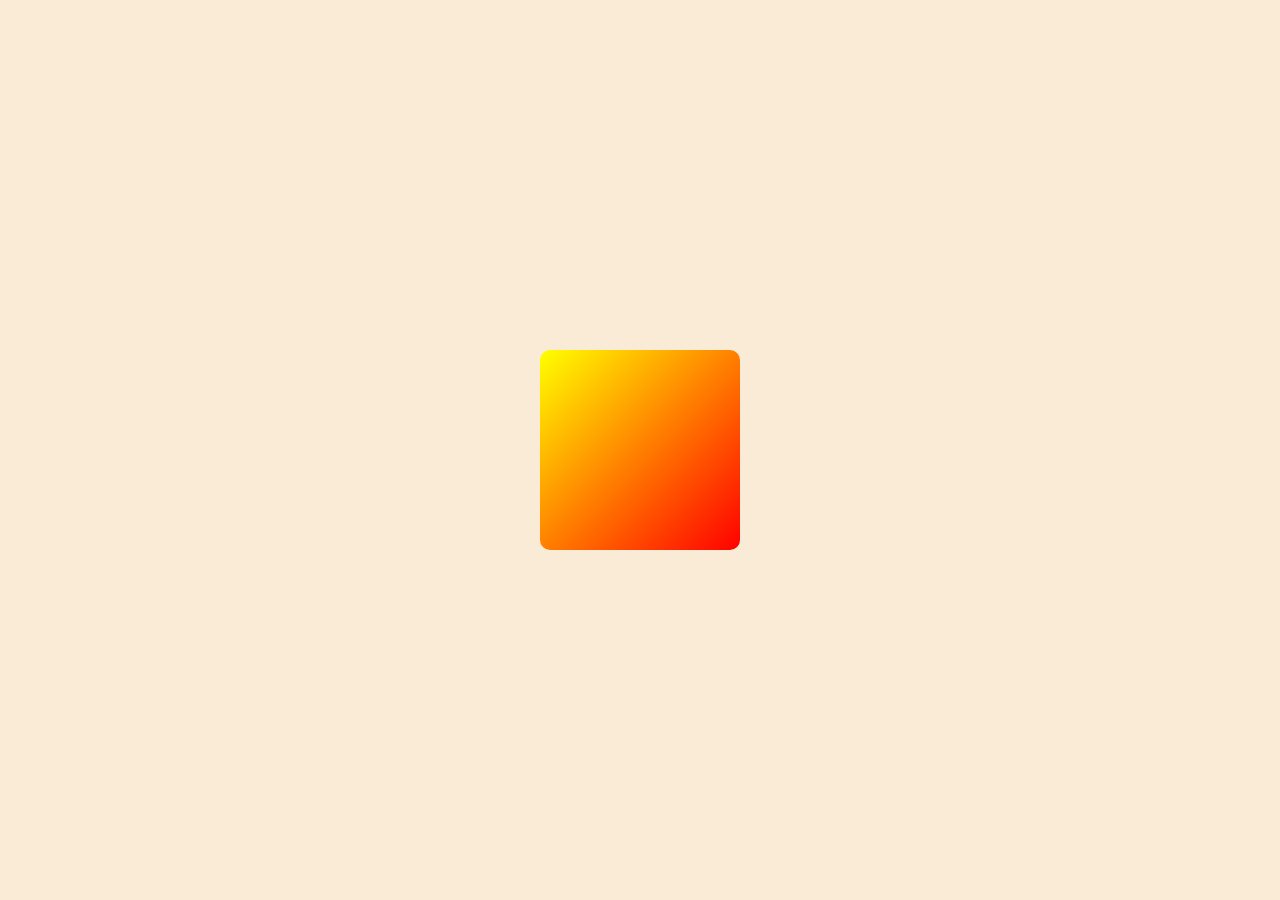
<file: DAY-1/index.html>
<!-- tags in html
 1. closing tag - <p.>............</p.
 2. Self closing - <br/> tag -->



<!DOCTYPE html>
<html lang="en">

<head>
    <meta charset="UTF-8">
    <meta name="viewport" content="width=device-width, initial-scale=1.0">
    <title>Day - 1 </title>
    <style>
        .box {
            background: linear-gradient(-45deg, red, yellow);
            width: 200px;
            height: 200px;
            border-radius: 10px;
            margin-left: 50%;
            margin-top: 50vh;
            transform: translate(-50%, -50%);
            transition: 1s;
            transition: margin-top 1s;
        }

        .box:hover {
            scale: 1;
            margin-top: calc(50vh + 130px);
            background: linear-gradient(-45deg, yellow, red);

        }
    </style>
</head>

<body style="background-color: antiquewhite;">

    <div class="box">
        <!-- <h1 class="name">Himanshu</h1> -->
    </div>

</body>

</html>
</file>
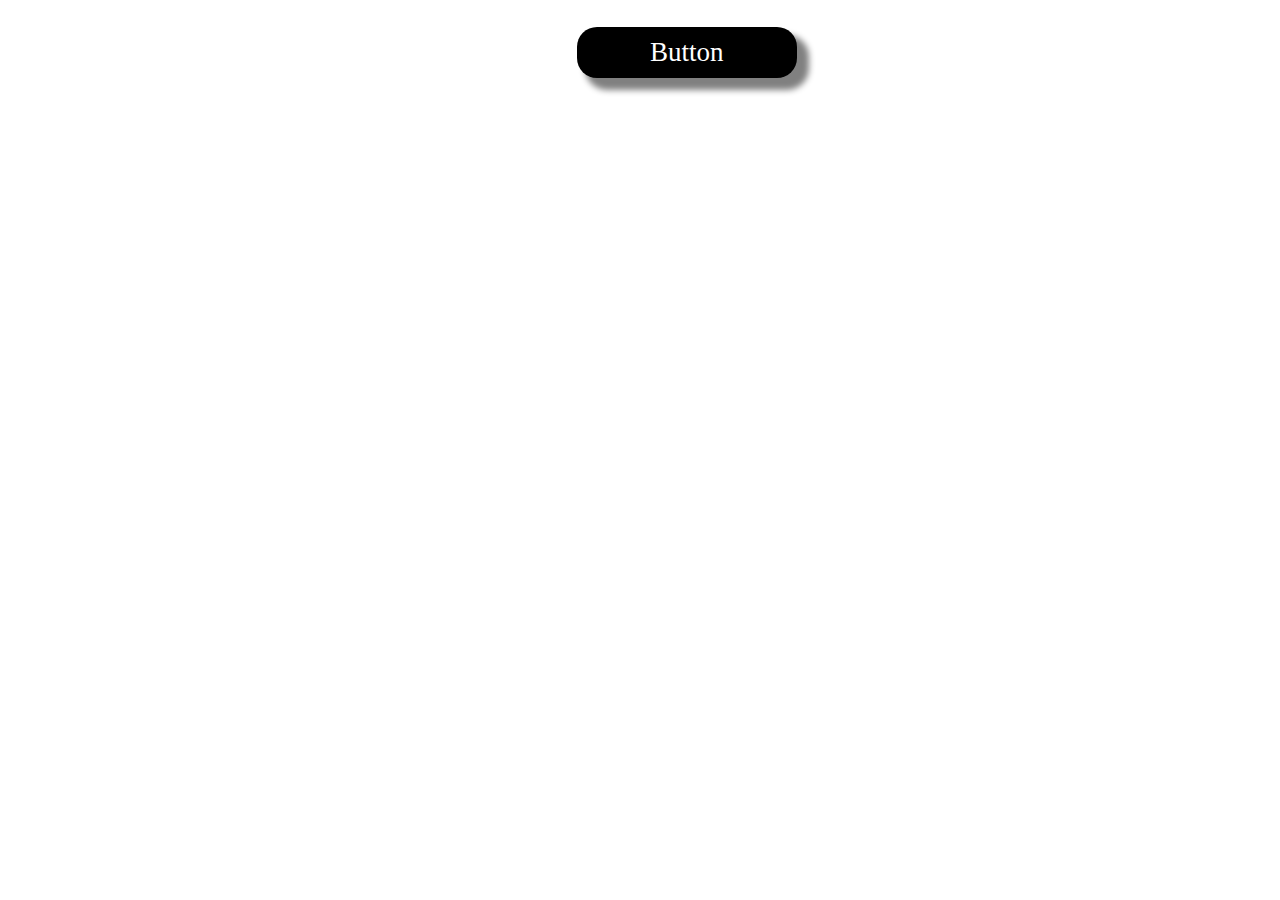
<file: Day-2/index.html>
<!DOCTYPE html>
<html lang="en">

<head>
    <meta charset="UTF-8">
    <meta name="viewport" content="width=device-width, initial-scale=1.0">
    <title>Document</title>
</head>
<style>
    .btn {
        border-radius: 20px;
        width: 200px;
        font-size: 27px;
        color: white;
        background-color: black;
        text-align: center;
        padding: 10px 10px;
        box-shadow: 10px 10px 6px 2px grey;
        margin-left: 45%;

    }

    .btn:active {
        transform: translateX(-6px) translateY(-6px);
        box-shadow: 0 0;
    }
</style>

<body>

    <p class="btn">Button</p>

</body>

</html>


<!-- kya hum shadow ko gradiant color de skte hai

aap jb bhi click kroge btn piche ja rha hai... text ka color bhi change hona chhahiye

aapko box bnana hai.. 300 X 300 px.. center me... p tag me hello all.. hello all ko center me krna hai -->
</file>
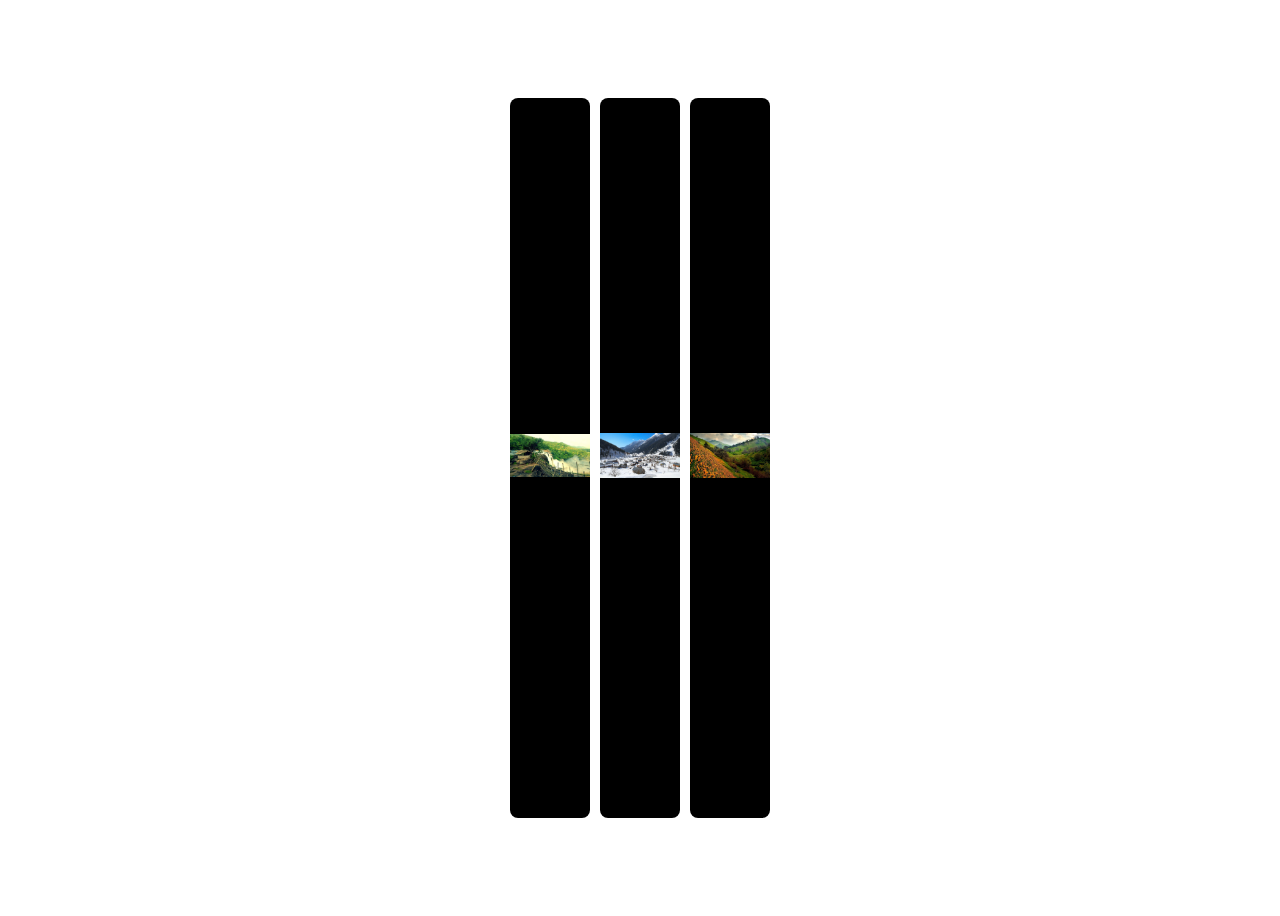
<file: Day-3/index.html>
<!DOCTYPE html>
<html lang="en">

<head>
    <meta charset="UTF-8">
    <meta name="viewport" content="width=device-width, initial-scale=1.0">
    <title>Home - Billu</title>
    <link rel="stylesheet" href="./style.css">
</head>

<body>
    <!-- <div class="box">
        <div class="inner-box">

        </div>
    </div> -->

    <!-- <div class="overlay">
        <span class="loader"></span>    
    </div> -->

    <div class="container">
        <div class="box">
            <div class="inner-box">
                <img src="./Images/kerala.jpg" alt="img">
            </div>
        </div>
        <div class="box">
            <div class="inner-box">
                <img src="./Images/snow-valley.jpg" alt="img">
            </div>
        </div>
        <div class="box">
            <div class="inner-box">
                <img src="./Images/valley.jpg" alt="img">
            </div>
        </div>
        <!-- <div class="box">2</div>
        <div class="box">3</div>
        <div class="box">4</div> -->
    </div>
</body>

</html>
</file>
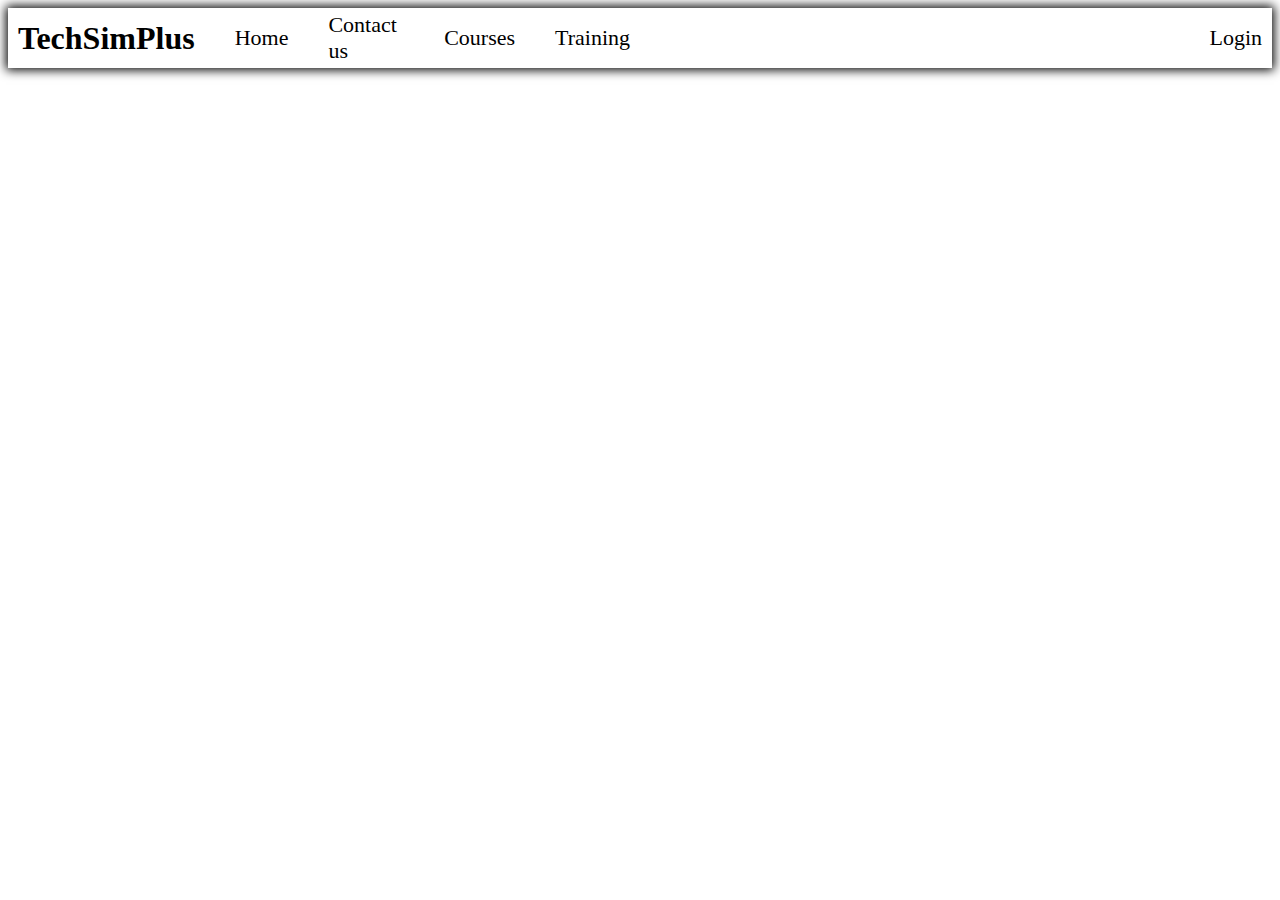
<file: Day-5/index.html>
<!DOCTYPE html>

<head>
    <meta charset="UTF-8">
    <meta name="viewport" content="width=device-width, initial-scale=1.0">
    <title>Header</title>
    <link rel="stylesheet" href="style.css">
</head>

<body>
    <div class="header">
        <div class="box">
            <div class="inner-box">
                <h1>TechSimPlus</h1>
            </div>
            <div class="inner-box">
                <p>Home</p>
            </div>
            <div class="inner-box">
                <p>Contact us</p>
            </div>
            <div class="inner-box">
                <p>Courses</p>
            </div>
            <div class="inner-box">
                <p>Training</p>
            </div>

        </div>

        <div class="box box-2">
            <div class="inner-box">
                <p>Login</p>
            </div>
        </div>

    </div>
    <script src="./script.js"></script>
</body>

</!DOCTYPE>
</file>
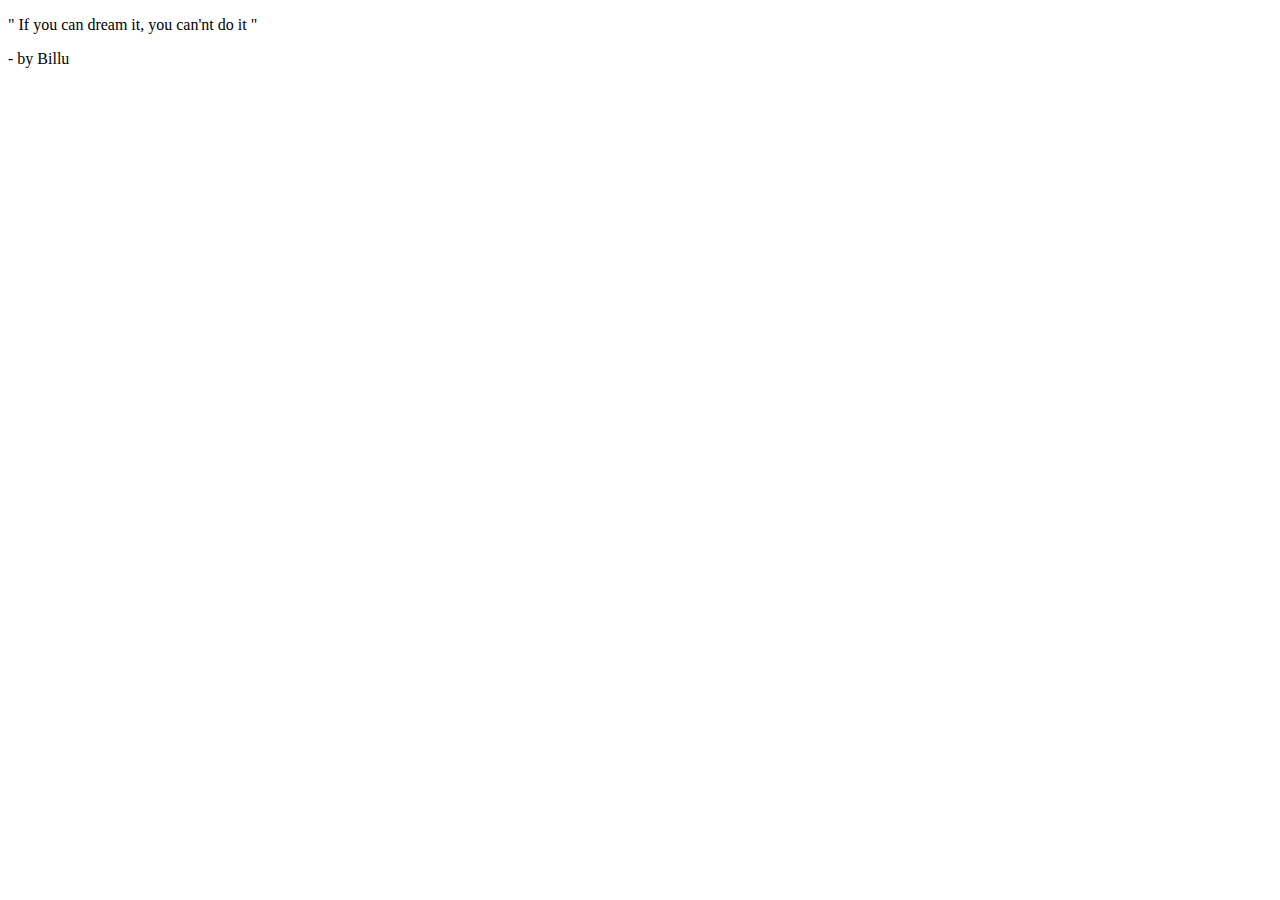
<file: Day-3/home.html>
<!DOCTYPE html>
<html lang="en">

<head>
    <meta charset="UTF-8">
    <meta name="viewport" content="width=device-width, initial-scale=1.0">
    <title>Document</title>
    <link rel="stylesheet" href="./style.css" />
</head>

<body>

    <p class="billu">" If you can dream it, you can'nt do it "</p>
    <p class="right">- by Billu</p>
</body>

</html>
</file>
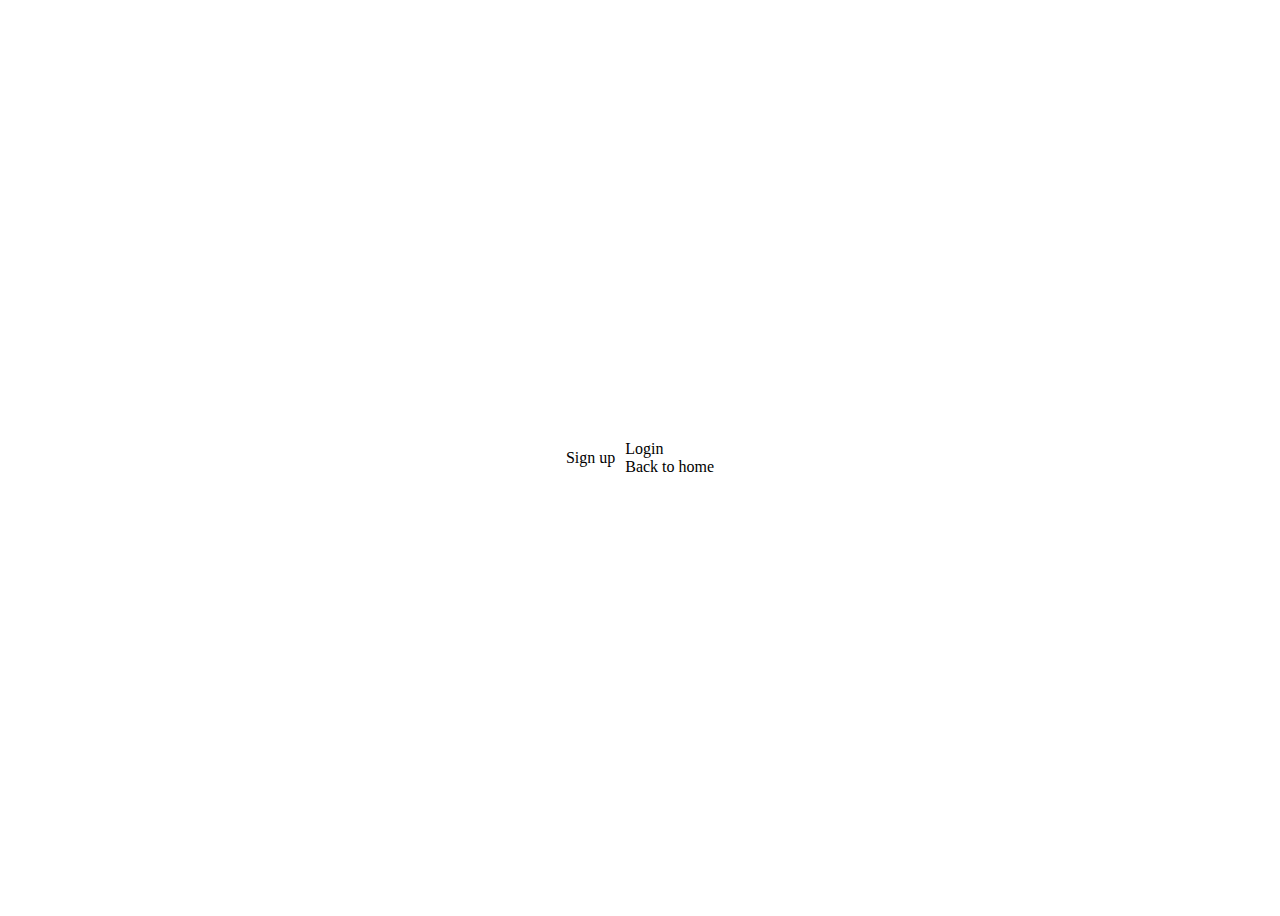
<file: Day-3/task1.html>
<!DOCTYPE html>
<html lang="en">

<head>
    <meta charset="UTF-8">
    <meta name="viewport" content="width=device-width, initial-scale=1.0">
    <title>Task 1 - Flex box</title>
    <link rel="stylesheet" href="style.css">
</head>

<body>
    <div class="container">
        <div class="box1">Sign up</div>
        <div class="box2">
            <div class="inner-box">Login</div>
            <div class="inner-box">Back to home</div>
        </div>
    </div>

</body>

</html>
</file>
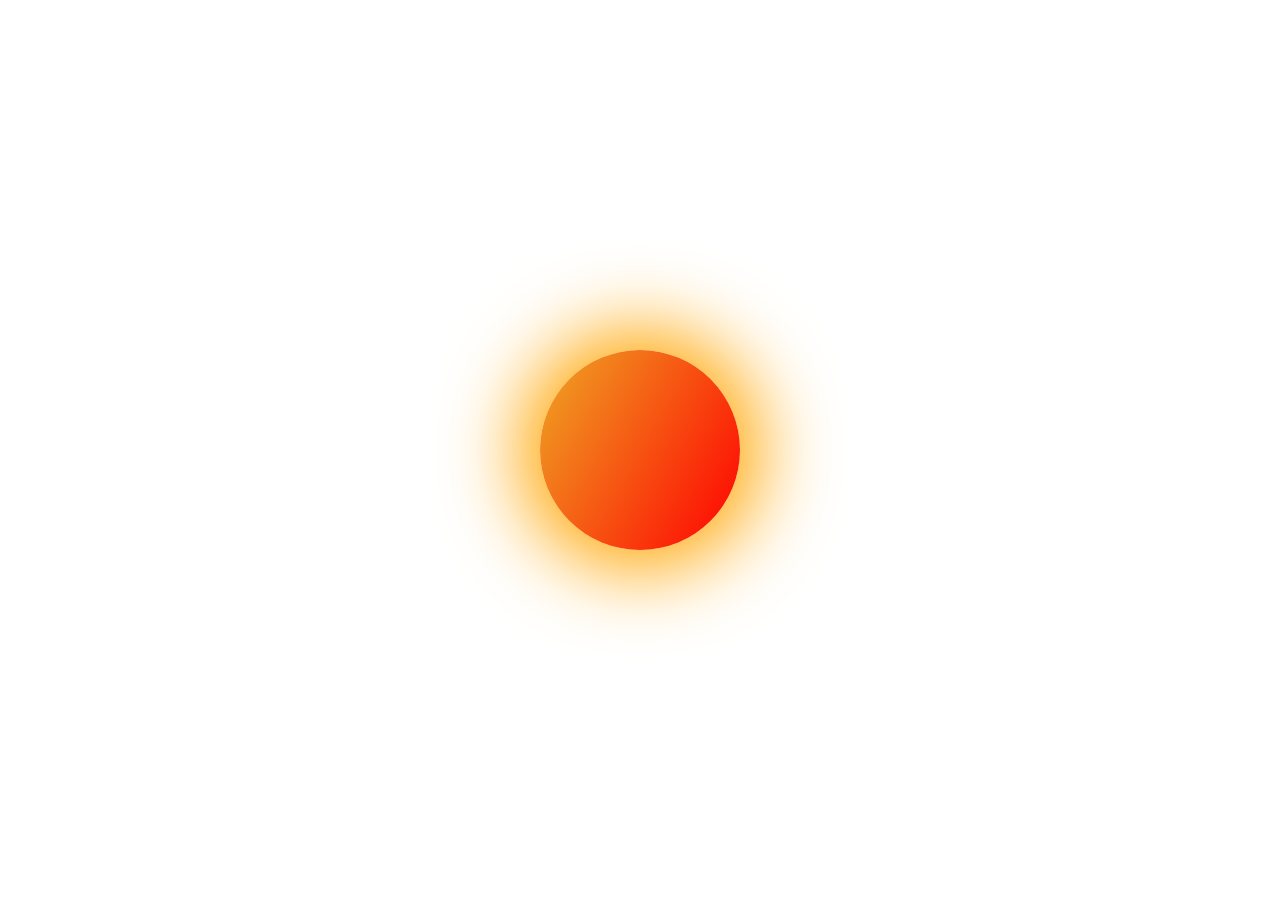
<file: Day-4/sun.html>
<html>
<html lang="en">

<head>
    <meta charset="UTF-8">
    <meta name="viewport" content="width=device-width, initial-scale=1.0">
    <title>Sun</title>
    <link rel="stylesheet" href="./sun.css">
</head>

<body>
    <div class="box">
        <div class="sun"></div>

    </div>

</body>

</html>
</file>
<file: Day-3/style.css>
/* .billu{
    color: red;
    font-size: 50px;
    text-align: center;
}
.right
{
    margin-left: 70%;
} */

/* body{
    background-color: rgb(162, 195, 224);
} */
/* .box{   
    background-color:rgb(53, 52, 21);
    width: 500px;
    height: 500px;
    position: absolute;
    
}
.inner-box{
    background-color:rgb(216, 112, 100);
    width: 50%;
    height: 50%;
    margin-left: 50%;
    margin-top: 50%;
    position: relative;
    transform: translate(-50%, -50%);
} */

/* .overlay{
    width: 100%;
    height: 100vh;
    background-color: black;
    display: flex;
    justify-content: center;
    align-items: center;
}

.loader {
    width: 48px;
    height: 48px;
    border: 3px solid #FFF;
    border-radius: 50%;
    display: inline-block;
    position: relative;
    box-sizing: border-box;
    animation: rotation 1s linear infinite;
  } 
  .loader::after {
    content: '';  
    box-sizing: border-box;
    position: absolute;
    left: 50%;
    top: 50%;
    transform: translate(-50%, -50%);
    width: 56px;
    height: 56px;
    border-radius: 50%;
    border: 3px solid transparent;
    border-bottom-color: #FF3D00;
  }
  
  @keyframes rotation {
    0% {
      transform: rotate(0deg);
    }
    100% {
      transform: rotate(360deg);
    }
  }  */

  .container{
    height: 100vh;
    display: flex;
    justify-content: center;
    align-items: center;
    gap: 10px ;
    
  }

.box{
    background-color: black;
    color: white;
    font-size: 20px;
    width: 80px;
    height: 80vh;
    border-radius: 8px;
    display: flex;
    justify-content: center;
    align-items: center;
    transition: 1s;

}

.box img{
    width: 100%;
    position: relative;
}


.box:hover{
    width: 100%;
    
}


/* 

flex box

 display: flex
 flex-direction: row | column | row-reverse | column-reverse
 jsutify-content : center | flex-start | flex-end | space-between | space-around | space-evenly | base-line
 align-items:  center | flex-start | flex-end | space-between | space-around | space-evenly | base-line



*/




/*

home work

1. create a container
2. make three button login, signup, back to home


*/

/* body{
  display: flex;
  justify-content: center;
  align-items: center;
  height: 100vh;
}


.container{
  background-color: rgb(0, 0, 0);
  height: 20vh;
  width: 20vw;
  display: flex;
  flex-direction: column;
  gap: 5px;
  padding: 5px;
  padding: 20px;
}

.box1{
  display: flex;
  flex-direction: row;
  justify-content: space-around;
  align-items: center;
  text-align: center;
  gap: 5px;
  height: 50%;
  width: 100%;
  background-color: rgb(172, 149, 121);

}

.box2{
  display: flex;
  flex-direction: row;
  justify-content: space-around;
  align-items: center;
  text-align: center;
  gap: 5px;
  height: 50%;
  width: 100%;

}

.inner-box{
  display: flex;
  flex-direction: row;
  justify-content: center;
  align-items: center;
  text-align: center;
  background-color: brown;
  width: 50%;
  height: 100%;
  gap: 5px;
} */
</file>
<file: Day-5/style.css>
.header{
    display: flex;
    flex-direction: row;
    justify-content: flex-start;
    align-items: center;
    /* gap: 10px; */
    box-shadow: 0px 0px 10px 2px black;
    /* font-size: 26px; */
    height: 60px;
}

.header p{
    font-size: 22px;
}

.box{
    display: flex;
    flex-direction: row;
    justify-content: flex-start;
    align-items: center;
    gap: 20px;
    width: 50%;
}

.box-2{
    display: flex;
    flex-direction: row;
    justify-content: flex-end;
    align-items: center;
}
.inner-box{
    margin: 10px;
}
</file>
<file: Day-4/sun.css>
.box{
    display: flex;
    justify-content: center;
    align-items: center;
    height: 100%;
}

.sun{
    background: linear-gradient(120deg, rgb(238, 167, 36), red);
    border-radius: 50%;
    width: 200px;
    height: 200px;
    box-shadow: 0 0 80px 20px orange;
}

.sun:hover{
    transform: rotate(80deg);
    transition: 1s;
    animation-name: anim;
    animation-duration: 1s;
    animation-delay: 2s;
    animation-iteration-count: infinite;
    animation-timing-function: linear;

    /* transform: scale(1.1); */
}

@keyframes anim {
    0%{
        transform: rotate(0deg) scale(1);
    }

    50%{
        transform: rotate(0deg) scale(1.4);
    }
    100%{
        transform: rotate(360deg) scale(1);
    } 
}



/* animation


- transition
- keyframe
- GSAP
- 


*/
</file>
